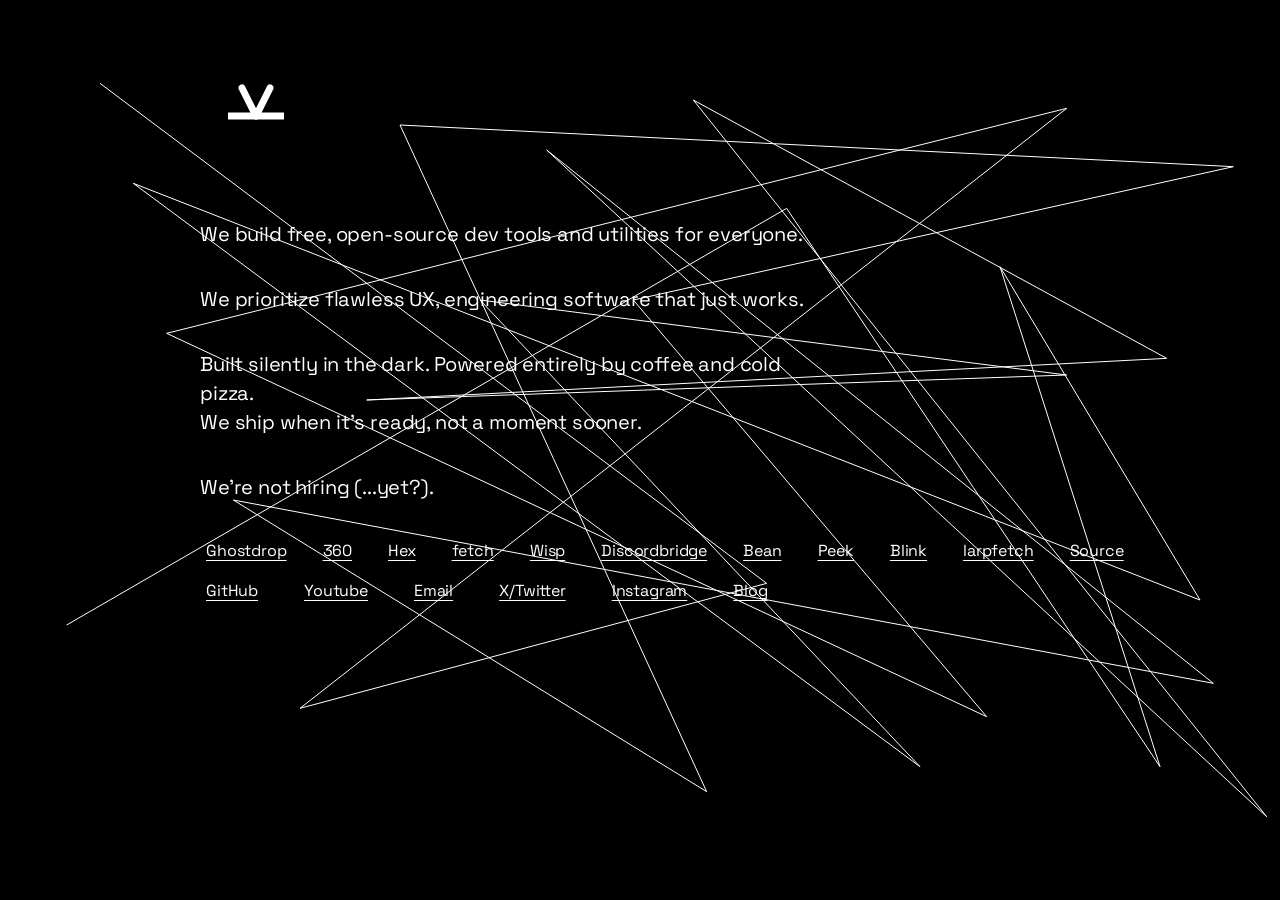
<file: index.html>
<!DOCTYPE html>
<html lang="en">
<head>
<meta charset="UTF-8">
<meta name="viewport" content="width=device-width, initial-scale=1.0">
<title>The Mizu Code Project</title>
<link rel="icon" type="image/png" href="logo.png">
<link rel="preconnect" href="https://fonts.googleapis.com">
<link rel="preconnect" href="https://fonts.gstatic.com" crossorigin>
<link href="https://fonts.googleapis.com/css2?family=Space+Grotesk:wght@400..700&display=swap" rel="stylesheet">
<link rel="stylesheet" href="styles.css">
</head>
<body>

<canvas id="bg"></canvas>

<div class="page">

    <div class="logo">
        <svg viewBox="0 0 64 64" fill="none">
            <path
                d="M16 32H48"
                stroke="white"
                stroke-width="4"
            />
            <path
                d="M24 16L32 32L40 16"
                stroke="white"
                stroke-width="4"
                stroke-linecap="round"
                stroke-linejoin="round"
            />
        </svg>
    </div>

    <div class="content">

        <p>
            We build free, open-source dev tools and utilities for everyone.
        </p>

        <p>
            We prioritize flawless UX, engineering software that just works. 
        </p>
        
        <p>
            Built silently in the dark. Powered entirely by coffee and cold pizza. <br>
            We ship when it's ready, not a moment sooner.
        </p>
        
        <p>
            We're not hiring (...yet?).
        </p>

        <div class="links">
            <a target="_blank" rel="noopener noreferrer" href="https://ghostdrop.qzz.io">Ghostdrop</a>
            <a target="_blank" rel="noopener noreferrer" href="https://github.com/SaaranshDx/360">360</a>
            <a target="_blank" rel="noopener noreferrer" href="https://hexcapes.qzz.io">Hex</a>
            <a target="_blank" rel="noopener noreferrer" href="https://github.com/SaaranshDx/fetch">fetch</a>
            <a target="_blank" rel="noopener noreferrer" href="https://wispproject.netlify.app">Wisp</a>
            <a target="_blank" rel="noopener noreferrer" href="https://modrinth.com/plugin/discord-bridge-mc">Discordbridge</a>
            <a target="_blank" rel="noopener noreferrer" href="https://github.com/SaaranshDx/bean">Bean</a>
            <a target="_blank" rel="noopener noreferrer" href="https://github.com/SaaranshDx/peek">Peek</a>
            <a target="_blank" rel="noopener noreferrer" href="https://github.com/SaaranshDx/blink">Blink</a>
            <a target="_blank" rel="noopener noreferrer" href="https://github.com/SaaranshDx/larpfetch">larpfetch</a>
            <a target="_blank" rel="noopener noreferrer" href="https://github.com/SaaranshDx/MizuCode">Source</a>            
        </div>

    </div>

    <div class="footer">
        <a target="_blank" rel="noopener noreferrer" href="https://github.com/Saaransh-Xd">GitHub</a>
        <a target="_blank" rel="noopener noreferrer" href="https://youtube.com/@Saaransh_Xd">Youtube</a>
        <a target="_blank" rel="noopener noreferrer" href="mailto:sillycat@mizucode.qzz.io">Email</a>
        <a target="_blank" rel="noopener noreferrer" href="https://x.com/SaaranshXd">X/Twitter</a>
        <a target="_blank" rel="noopener noreferrer" href="https://instagram.com/@saaransh_xd">Instagram</a>
        <a target="_blank" rel="noopener noreferrer" href="/blog.html">Blog</a>
    </div>

</div>

<script src="index.js"></script>


</body>
</html>
</file>
<file: styles.css>
:root {
    --bg: #000000;
    --text: #ffffff;
    --selection-bg: #444444;
}

* {
    margin: 0;
    padding: 0;
    box-sizing: border-box;
}

html,
body {
    width: 100%;
    height: 100%;
}

body {
    font-family: "Space Grotesk", system-ui, Helvetica, Arial, sans-serif;
    line-height: 1.2;
    font-weight: 400;
    letter-spacing: -0.01rem;
    font-synthesis: none;
    text-rendering: optimizeLegibility;
    -webkit-font-smoothing: antialiased;
    -moz-osx-font-smoothing: grayscale;
    color: var(--text);
    background: var(--bg);
    overflow: hidden;
}

canvas {
    position: fixed;
    inset: 0;
    z-index: 0;
}

.page {
    position: relative;
    z-index: 1;

    height: 100vh;

    padding-top: 60px;
    padding-left: 200px;
}

.logo {
    width: 112px;
    margin-bottom: 48px;
}

.logo svg {
    width: 100%;
    display: block;
}

.content {
    max-width: 620px;
}

.content p {
    font-size: 20px;
    line-height: 1.45;
    margin-bottom: 36px;
    font-weight: 400;
}

.links {
    display: flex;
    gap: 24px;
    margin-top: 8px;
    margin-bottom: 15px;
}

.links a,
.footer a {
    color: #fff;
    text-decoration: underline;
    text-underline-offset: 4px;
    padding: 3px 6px;
}

.links a:hover,
.links a:focus-visible,
.footer a:hover,
.footer a:focus-visible {
    outline: 2px dotted rgba(255,255,255,.9);
    outline-offset: 3px;
}

.footer {
    display: flex;
    gap: 34px;
    margin-top: 15px;
    font-size: 16px;
}

a {
    transition: .12s ease;
}

@media (max-width: 900px) {

    body {
        overflow: auto;
    }

    .page {
        padding: 40px 24px;
        height: auto;
        min-height: 100vh;
    }

    .logo {
        margin-bottom: 36px;
    }

    .links {
        flex-wrap: wrap;
    }

    .footer {
        flex-wrap: wrap;
    }
}
</file>
